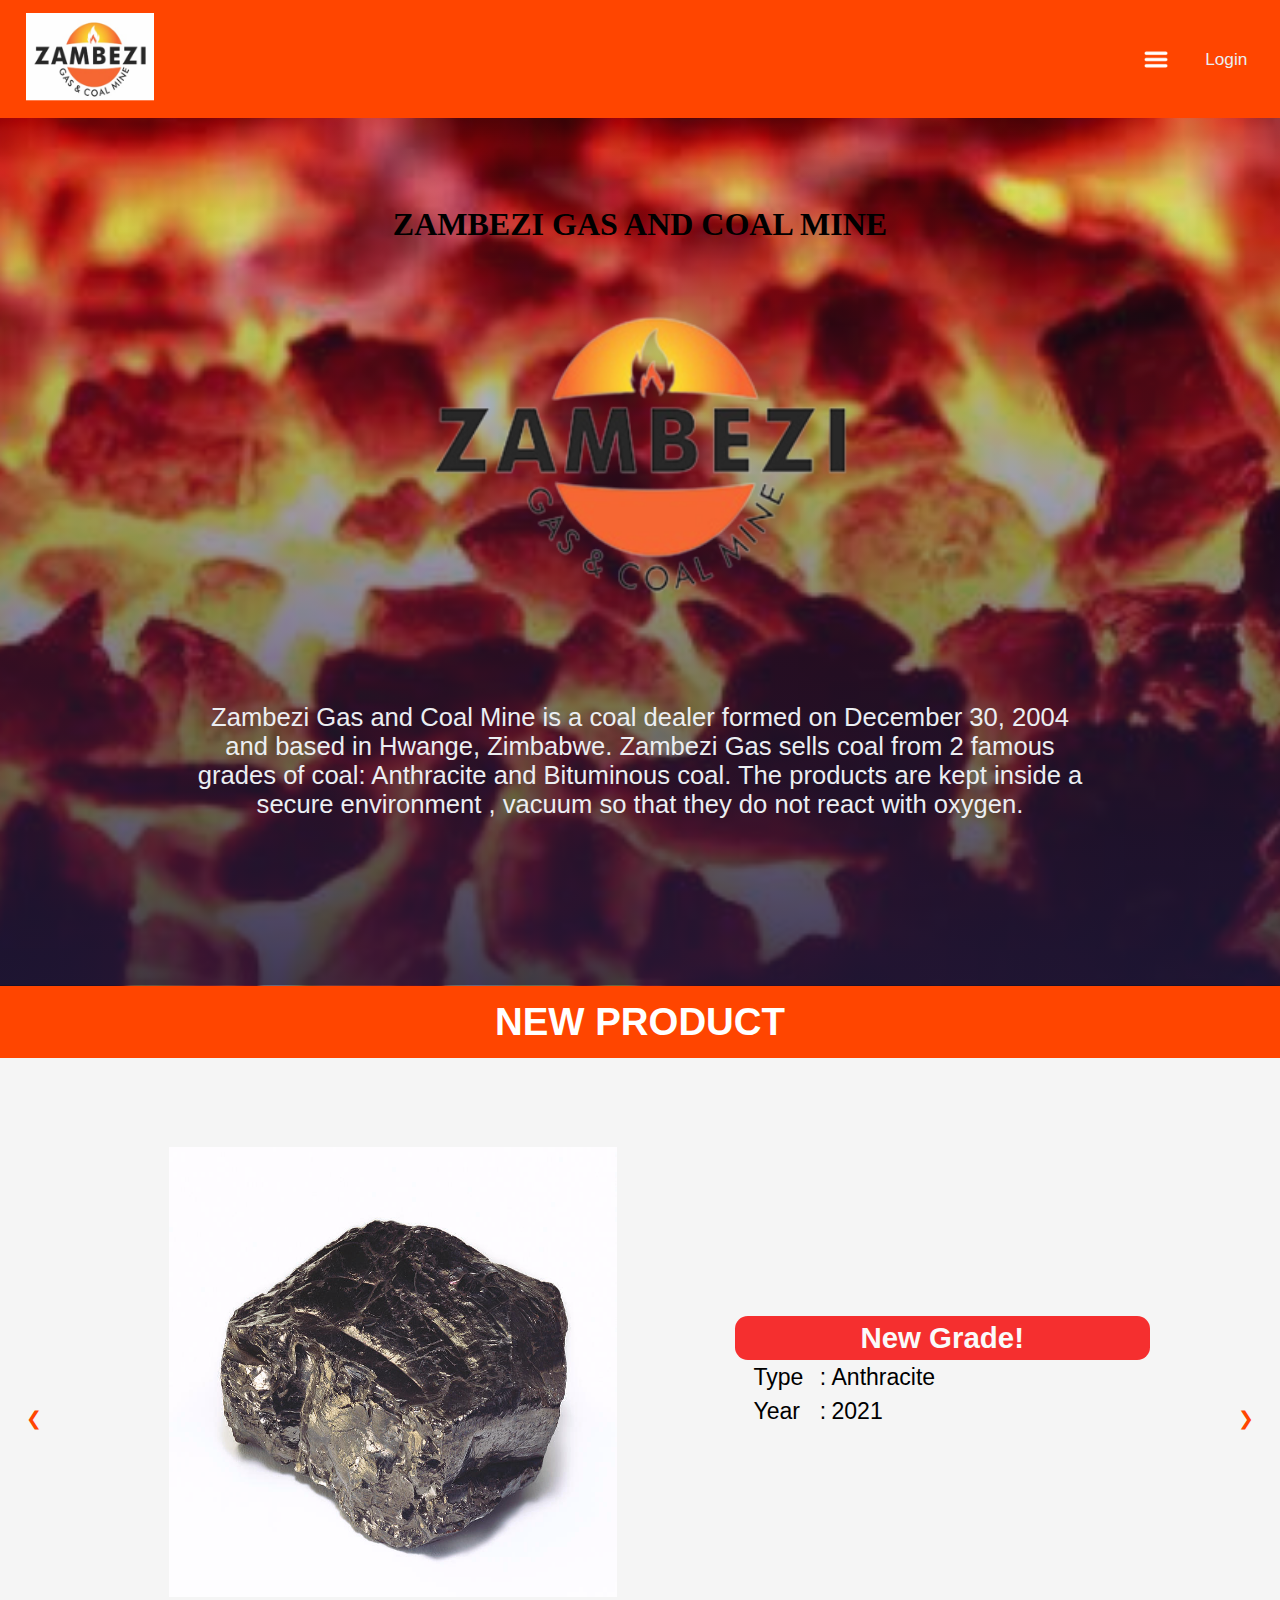
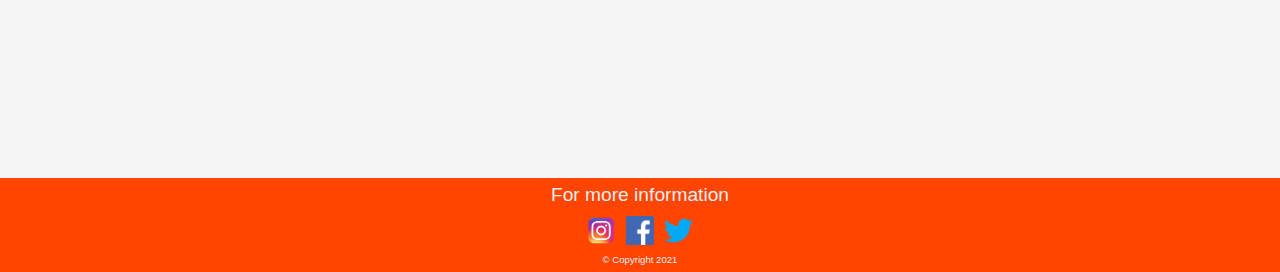
<file: index.html>
<!DOCTYPE html>
<html lang="en">
<head>
    <meta charset="UTF-8">
    <meta http-equiv="X-UA-Compatible" content="IE=edge">
    <meta name="viewport" content="width=device-width, initial-scale=1.0">
    <title>Zambezi Gas & Coal Mine</title>
    <link rel="stylesheet" href="style.css">
    <link rel="stylesheet" href="login.css">
    <link rel="icon" href="Assets/zam.png" type="image/icon type">
</head>
<body>
    <header>
        <div class="logo">
            <a href="index.html">
                <img src="Assets/zam.png" alt="Logo">
            </a>
            
                <div class="profileMenu">
                    <div class="dropdown">
                        <button class="dropbtn">
                            <img src="Assets/Buttonn.png" id="btn1" alt="">
                        </button>
                        <div id="Dropdown" class="dropdown-content">
                          <a href="index.html">Home</a>
                          <a href="product.html">Product</a>
                          <a href="gallery.html">Gallery</a>
                          <a href="Services.html">Services</a>
                        </div>
                    </div>
               

                    <div class="login">
                            <a href="login.html">Login</a>
                    </div>

                </div>

        </div>
    </header>

    <main>


        <div class="profile">
            <h1 style="font-size:xx-large; color:black; font-family:'Times New Roman', Times, serif; padding: 40px;">ZAMBEZI GAS AND COAL MINE</h1>
            <img src="Assets/remo.png" alt="" class="logobesar">            
           <div class="info1">
           Zambezi Gas and Coal Mine is a coal dealer formed on December 30, 2004 and based in Hwange, Zimbabwe. Zambezi Gas sells coal from 2 famous grades of coal: Anthracite and Bituminous coal. The products are kept inside a secure environment , vacuum so that they do not react with oxygen.             
           </div>
            

        </div>

        <!-- image slide-->
        <div class="news">

            <div class="slider">
                <div class="slider-image">
                    <div class="contentType">NEW PRODUCT</div>
                    <div class="containerProduct">
                        <div class="content">
                            <div class="imgContent">
                                <img src="Assets/Anthracite.jpg" id="p1" alt="product_1">
                            </div>
                            <div class="captionSlide">
                                <div class="comming">
                                    New Grade!
                                </div>
                                <div class="row">
                                    <div class="blank"></div>
                                    <div class="p1">Type</div> 
                                    <div class="p2">:</div>
                                    <div class="p3">Anthracite</div>
                                </div>
                                <div class="row">
                                    <div class="blank"></div>
                                    <div class="p1">Year</div> 
                                    <div class="p2">:</div>
                                    <div class="p3">2021</div>
                                </div>
                            </div>
                        </div>  
                    </div>                  
                </div>

                <div class="slider-image">
                    <!-- <img src="Assets/product2.png" alt="news-2"> -->
                    <!-- <div class="caption">Join our exhibition on 28 June 2021</div> -->
                    <div class="contentType">NEW PRODUCT</div>
                    <div class="containerProduct">
                        <div class="content">
                            <div class="imgContent">
                               <img src="Assets/Bitu.jpg" id ="p1" alt="product_2">
                            </div>
                            <div class="captionSlide">
                                <div class="comming2">
                                    MOST WANTED
                                </div>
                                <div class="row">
                                    <div class="blank"></div>
                                    <div class="p1">Type</div> 
                                    <div class="p2">:</div>
                                    <div class="p3">Bituminous Coal</div>
                                </div>
                                <div class="row">
                                    <div class="blank"></div>
                                    <div class="p1">Year</div> 
                                    <div class="p2">:</div>
                                    <div class="p3">2021</div>
                                </div>
                            </div>
                        </div>
                    </div>
                </div>
                
                <div class="slider-image">
                    <!-- <div class="containerProduct"> -->
                        <div class="contentType">
                            NEWS
                        </div>
                        

                        <div class="content1">
                            <div class="captionSlide1">
                                <div id="cs1">
                                    Join our exhibition on 28 June 2022
                                </div>
                                <div id="cs2">
                                    See you soon!
                                </div>
                            </div>
                            
                            <img src="Assets/powder.jpg" id="p2" alt="news_2">
                        </div>
                    <!-- </div> -->
                </div>
                <a class="prev" onclick="goTo(-1)">&#10094;</a>
                <a class="next" onclick="goTo(1)">&#10095;</a>
            </div>
        </div>
    </main>
    <footer>
        <div class="info">
            <p id="fmi">For more information</p>
            <div class="sosmed">
                <div class="soc">
                    <a href="https://instagram.com">
                        <img src="Assets/instagram.png" id="scm" alt="Instagram">
                    </a>
                </div>
                <div class="soc">
                    <a href="https://facebook.com">
                        <img src="Assets/facebook.png" id="scm" alt="Facebook">
                    </a>
                </div>
                
                <div class="soc">
                    <a href="https://twitter.com">
                        <img src="Assets/twitter.png" id="scm" alt="Twitter">
                    </a>
                </div>

            </div>
            <div class="copyright">
                <p>&copy; Copyright 2021</p>
            </div>
        </div>
    </footer>
    <script src="main.js"></script>
</body>
</html>
</file>
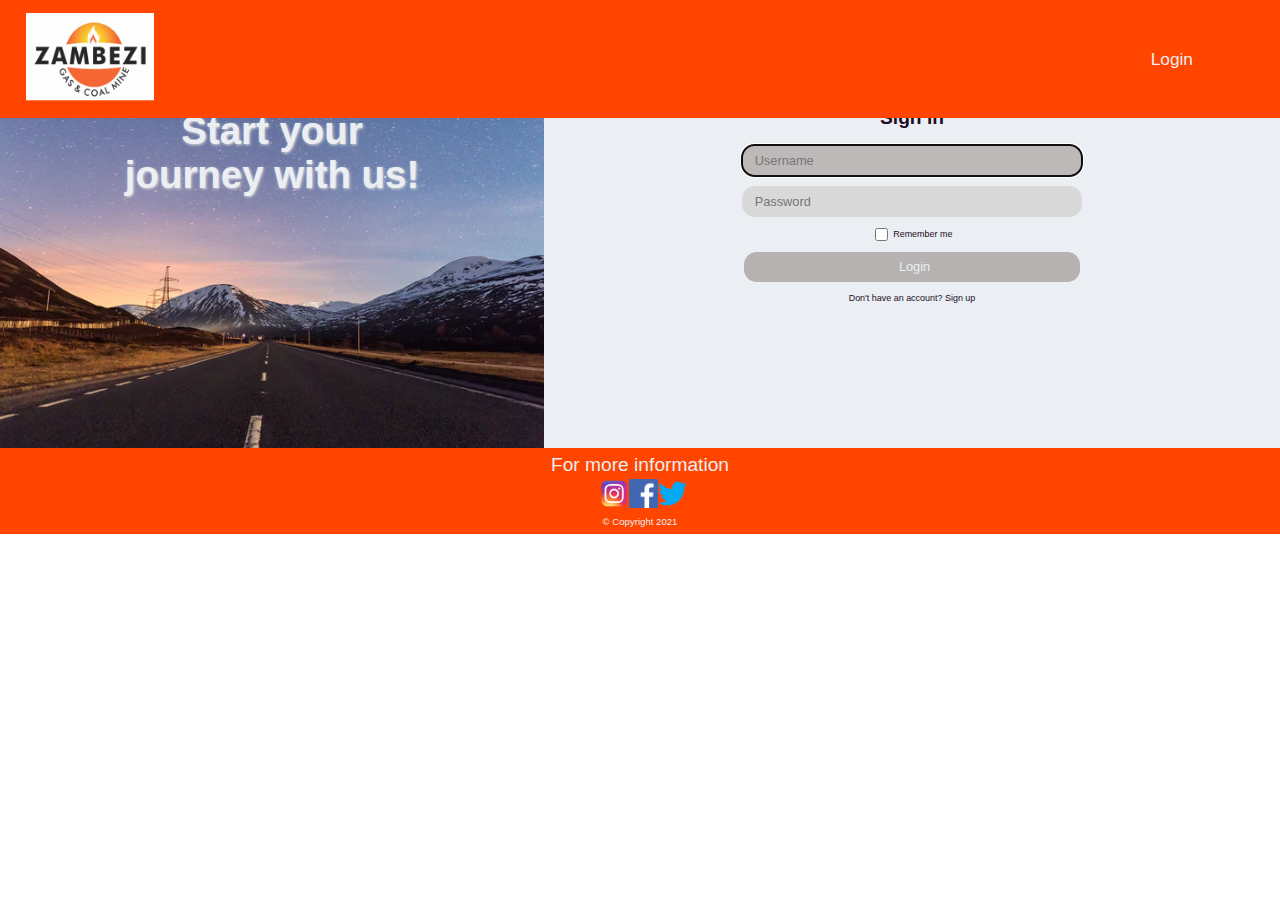
<file: login.html>
<!DOCTYPE html>
<html lang="en">
<head>
    <meta charset="UTF-8">
    <meta http-equiv="X-UA-Compatible" content="IE=edge">
    <meta name="viewport" content="width=device-width, initial-scale=1.0">
    <title>YBike</title>
    <link rel="stylesheet" href="style.css">
    <link rel="stylesheet" href="login.css">
    <link rel="icon" href="Assets/zam.png" type="image/icon type">
</head>
<body>
    <header>
        <div class="logo">
            <a href="index.html">
                <img src="Assets/zam.png" alt="Logo">
            </a>
            <div class="login">
                <a href="login.html">Login</a>
            </div>
        </div>
    </header>
    <main>
            <div class="split">
                <div class="left">
                    <p>Start your journey with us!</p>
                </div>
                <div class="right">
                        <form action="index.html">
                            <h1>Sign in</h1>
                            <div class="grid-form">
                                <div class="form-item">
                                    <input type="text" class="form-input" autofocus placeholder="Username">
                                </div>
                                <div class="form-item">
                                    <input type="password" class="form-input" autofocus placeholder="Password">
                                </div>
                                <!-- remember-me masih belum di tengah itemnya -->
                                <div class="form-item">
                                    <div class="remember-me"> 
                                        <p><input type="checkbox"> Remember me</p>
                                    </div>
                                </div>
                                <div class="form-item">
                                    <input type="submit"  class="form-submit" id="login" value="Login">
                                </div>
                                <div class="form-item">
                                    <div class="signup">
                                        <p>Don't have an account? <a href="signup.html">Sign up</a></p>
                                    </div>
                                </div>
                            </div>
                        </form>
                </div>
            </div>
    </main>
    <footer>
        <div class="info">
            <p>For more information</p>
            <div class="sosmed">
                <a href="https://instagram.com">
                    <img src="Assets/instagram.png" alt="Instagram">
                </a>
                <a href="https://facebook.com">
                    <img src="Assets/facebook.png" alt="Facebook">
                </a>
                <a href="https://twitter.com">
                    <img src="Assets/twitter.png" alt="Twitter">
                </a>
            </div>
            <div class="copyright">
                <p>&copy; Copyright 2021</p>
            </div>
        </div>
    </footer>
</body>
</html>
</file>
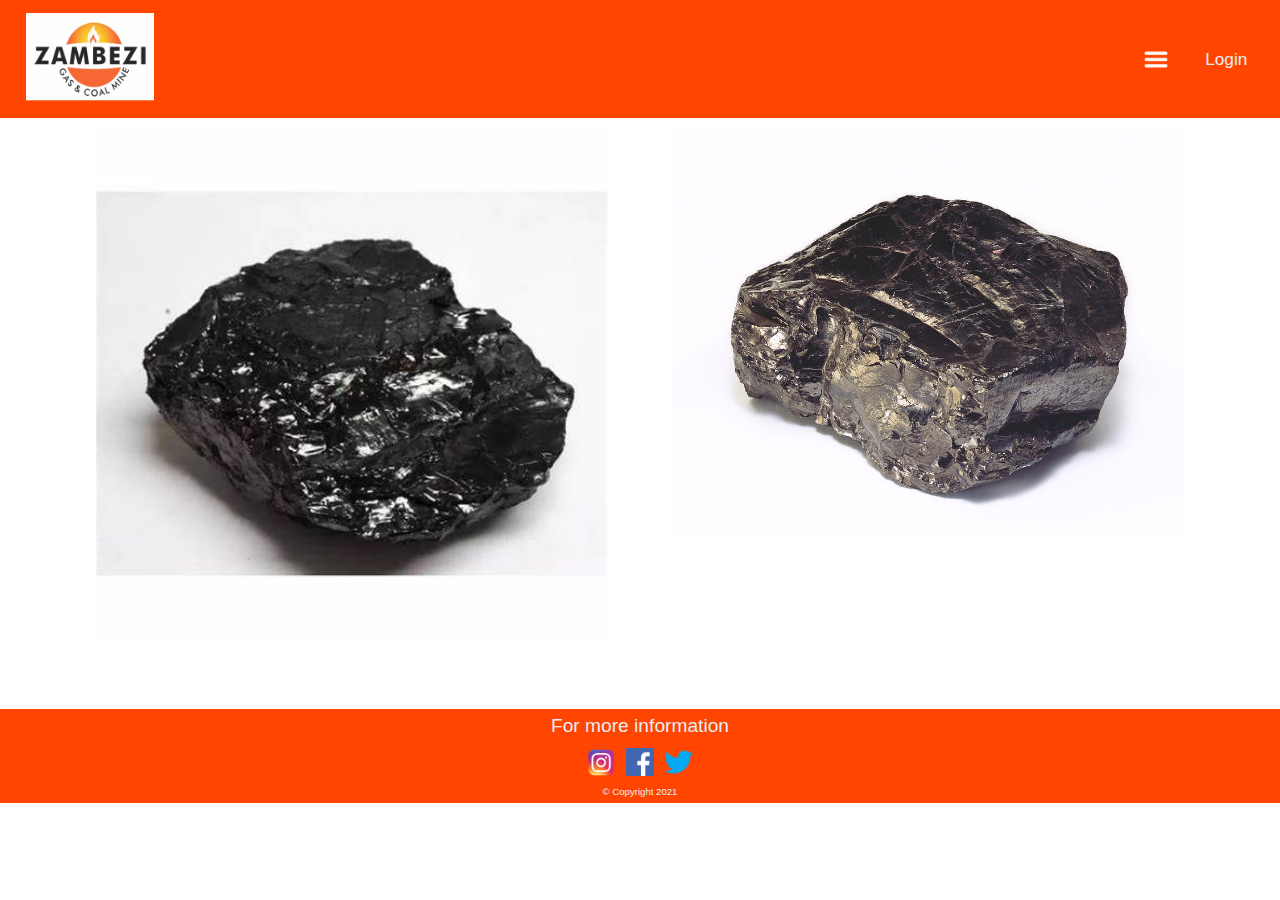
<file: Services.html>
<!DOCTYPE html>
<html lang="en">
<head>
    <meta charset="UTF-8">
    <meta http-equiv="X-UA-Compatible" content="IE=edge">
    <meta name="viewport" content="width=device-width, initial-scale=1.0">
    <title>Services</title>
    <link rel="stylesheet" href="style.css">
    <link rel="stylesheet" href="Services.css">
    <link rel="icon" href="Assets/Logo.png" type="image/icon type">
</head>
<body>
    <header>
        <div class="logo">
            <a href="index.html">
                <img src="Assets/zam.png" alt="Logo">
            </a>
            
                <div class="profileMenu">
                    <div class="dropdown">
                        <button class="dropbtn">
                            <img src="Assets/Buttonn.png" id="btn1" alt="">
                        </button>
                        <div id="Dropdown" class="dropdown-content">
                          <a href="index.html">Home</a>
                          <a href="product.html">Product</a>
                          <a href="Gallery.html">Gallery</a>
                          <a href="Services.html">Services</a>
                        </div>
                    </div>
               

                    <div class="login">
                            <a href="login.html">Login</a>
                    </div>

                </div>

        </div>
    </header>

    <main>
        <form action="">
            <div class="choose-product" id="hide-content">
                <div class="product kawasako">
                    <button id="kawasako-btn" class="kawasako-btn">
                        <img src="Assets/Bitu.jpg" alt="kawasako">
                    </button>
                </div>
                <div class="product vixian">
                    <button id="vixian-btn" class="vixian-btn">
                        <img src="Assets/Anthracite.jpg" alt="vixian">
                    </button>
                </div>
            </div>
            <div class="input-form" id="input-form">
                <div class="kawasako-pict" id="kawasako-pict">
                    <img src="Assets/Bitu.jpg" alt="Bitu">
                </div>
                <!-- <div class="vixian-pict" id="kawasako-pict">
                    <img src="Assets/Vixian.png" alt="Vixian">
                </div> -->
                <div class="kawasako-form" id="detail-form">
                    <!-- <div class="input">
                    <p><label for="bike">Choose a motorcycle:</label></p>
                    <select name="bike" id="bike">
                        <option value="kawasako">Kawasako</option>
                        <option value="vixian">Vixian</option>
                    </select>
                    </div> -->
                    <div class="input">
                        <select name="color" id="color">
                            <option value="default">Choose color</option>
                            <option value="yellow">Yellow</option>
                            <option value="green">Green</option>
                            <option value="red">Red</option>
                        </select>
                    </div>
                    <div class="input">
                        <input type="number" placeholder="Quantity">
                    </div>
                    <div class="input">
                        <input type="text" placeholder="Name">
                    </div>
                    <div class="input">
                        <input type="text" placeholder="Phone">
                    </div>
                    <div class="input">
                        <input type="text" placeholder="Address">
                    </div>
                    <div class="input">
                        <input type="submit" value="Submit">
                    </div>
                </div>
            </div>
        </form>
    </main>
    <footer>
        <div class="info">
            <p id="fmi">For more information</p>
            <div class="sosmed">
                <div class="soc">
                    <a href="https://instagram.com">
                        <img src="Assets/instagram.png" id="scm" alt="Instagram">
                    </a>
                </div>
                <div class="soc">
                    <a href="https://facebook.com">
                        <img src="Assets/facebook.png" id="scm" alt="Facebook">
                    </a>
                </div>
                
                <div class="soc">
                    <a href="https://twitter.com">
                        <img src="Assets/twitter.png" id="scm" alt="Twitter">
                    </a>
                </div>

            </div>
            <div class="copyright">
                <p>&copy; Copyright 2021</p>
            </div>
        </div>
    </footer>
    <script src="services.js"></script>
</body>
</html>
</file>
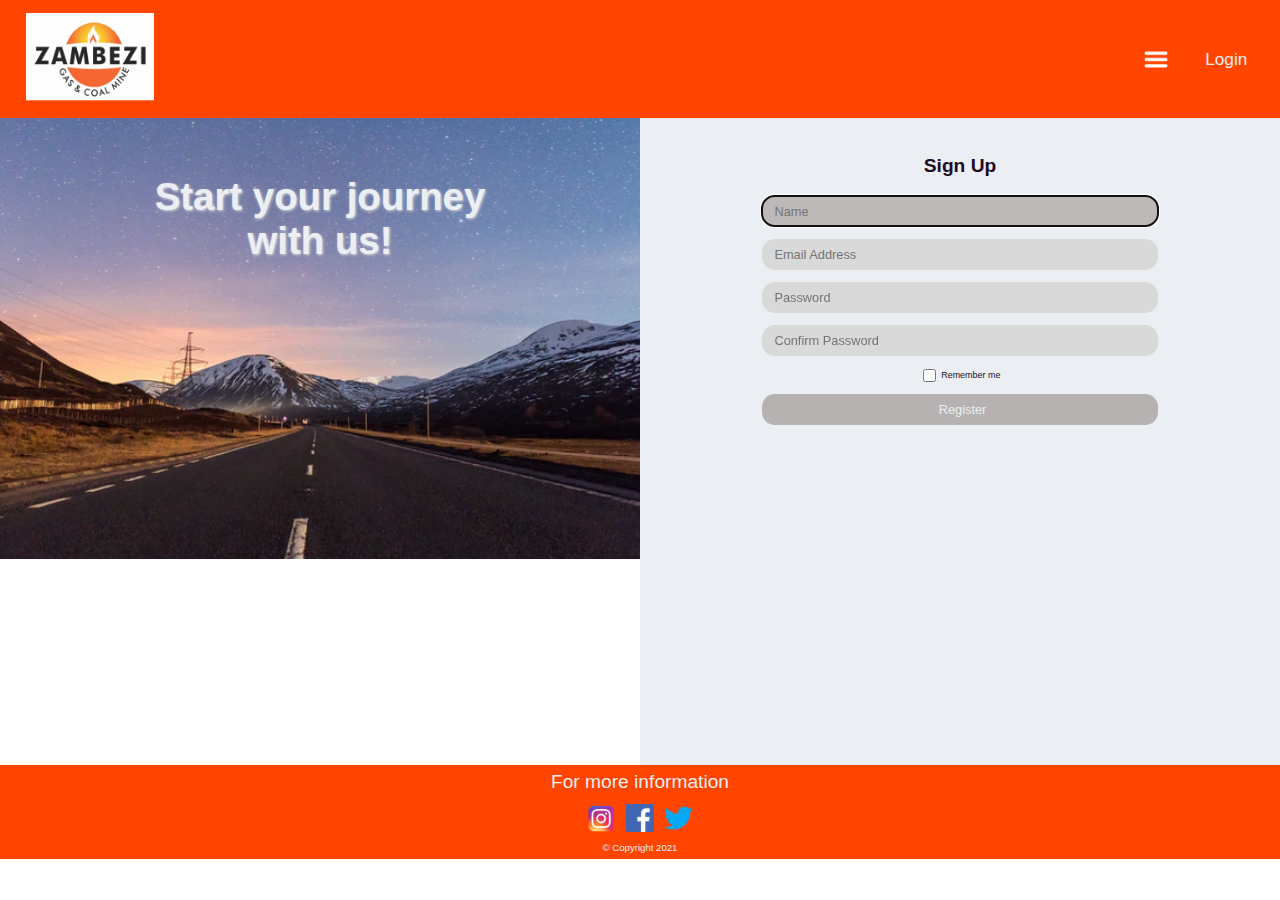
<file: signup.html>
<!DOCTYPE html>
<html lang="en">
<head>
    <meta charset="UTF-8">
    <meta http-equiv="X-UA-Compatible" content="IE=edge">
    <meta name="viewport" content="width=device-width, initial-scale=1.0">
    <title>YBike</title>
    <link rel="stylesheet" href="style.css">
    <link rel="stylesheet" href="signup.css">
    <link rel="icon" href="Assets/zam.png" type="image/icon type">
</head>
<body>
    <header>
        <div class="logo">
            <a href="index.html">
                <img src="Assets/zam.png" alt="Logo">
            </a>
            
            <div class="profileMenu">
                <div class="dropdown">
                    <button class="dropbtn">
                        <img src="Assets/Buttonn.png" id="btn1" alt="">
                    </button>
                    <div id="Dropdown" class="dropdown-content">
                        <a href="index.html">Home</a>
                        <a href="product.html">Product</a>
                        <a href="gallery.html">Gallery</a>
                        <a href="Services.html">Services</a>
                    </div>
                </div>
               
                <div class="login">
                    <a href="login.html">Login</a>
                </div>
            </div>
        </div>
    </header>
    <main>
            <div class="split">
                <div class="left">
                    <p>Start your journey with us!</p>
                </div>
                <div class="right">
                        <form action="index.html">
                            <h1>Sign Up</h1>
                            <div class="grid-form">
                                <div class="form-item">
                                    <input type="text" class="form-input" autofocus placeholder="Name">
                                </div>
                                <div class="form-item">
                                    <input type="text" class="form-input" autofocus placeholder="Email Address">
                                </div>
                                <div class="form-item">
                                    <input type="password" class="form-input" autofocus placeholder="Password">
                                </div>
                                <div class="form-item">
                                    <input type="password" class="form-input" autofocus placeholder="Confirm Password">
                                </div>

                                <div class="form-item">
                                    <div class="remember-me"> 
                                        <p><input type="checkbox"> Remember me</p>
                                    </div>
                                </div>
                                <div class="form-item">
                                    <input type="submit"  class="form-submit" value="Register">
                                </div>
                            </div>
                        </form>
                </div>
            </div>
    </main>
    <footer>
        <div class="info">
            <p id="fmi">For more information</p>
            <div class="sosmed">
                <div class="soc">
                    <a href="https://instagram.com">
                        <img src="Assets/instagram.png" id="scm" alt="Instagram">
                    </a>
                </div>
                <div class="soc">
                    <a href="https://facebook.com">
                        <img src="Assets/facebook.png" id="scm" alt="Facebook">
                    </a>
                </div>
                
                <div class="soc">
                    <a href="https://twitter.com">
                        <img src="Assets/twitter.png" id="scm" alt="Twitter">
                    </a>
                </div>

            </div>
            <div class="copyright">
                <p>&copy; Copyright 2021</p>
            </div>
        </div>
    </footer>
</body>
</html>
</file>
<file: style.css>
* {
    margin: 0;
    padding: 0;
    font-family:'Lucida Sans', 'Lucida Sans Regular', 'Lucida Grande', 'Lucida Sans Unicode', Geneva, Verdana, sans-serif;
    font-size: 1.5vw;
    --font-color: #EBEEF2;
    --nav-color: orangered;
    --login-color: #d9dde4;
}

a {
    color: inherit;
    text-decoration: none;
    font-size: inherit;
    font-family: inherit;
}

header {
    background-color: var(--nav-color);;
    color: var(--font-color);
    position: fixed;
    width: 100%;
    z-index: 1000;
}

/* header img {
    width: 8%;
} */

header a {
    font-size: 90%;
}

.logo {
    display: flex;
    justify-content: space-between;
    align-items: center;
    padding: 1% 2%;
}

.logo img {
    width: 10vw;
}

.login {
    padding: 1% 5%;
    /* width: 10%; */
    text-align: center;
}

.login:hover {
    background-color: rgba(0, 45, 129, 0.418);
    /* background-color: var(--login-color); */
    transition: 0.6s ease;
}

.login:active {
    transform: scale(0.98);
}

/* .btnmenlog{
    display: flex;
    justify-content: space-between;
    align-items: center;
    width: 2%;;
} */

#btn1{
    width: 30%;
    /* padding: 20%; */
}
.profileMenu{
    display: flex;
    justify-content: space-between;
    align-items: center;
    width: 11vw;
}

.dropbtn {
    background-color: transparent;
    /* padding: 16px; */
    border: none;
    cursor: pointer;
    display: flex;
    justify-content: center;
    width:auto;
    /* height: 3vh; */
}

/* .dropdown:hover {
    color: rgb(46, 43, 43);
    background-color: var(--login-color);
    transition: 0.6s ease;
} */


/* img{
    width: 2vw;
} */
  
.dropbtn:hover, .dropbtn:focus 
{
    background-color: orangered;
    transition: 0.6s ease;
}
.dropdown{
    float:left;
    position: relative;
    display: inline-block;
    /* width: 2vw; */
}

.dropdown:hover .dropdown-content {
    display: block;

}

.dropdown:hover .dropbtn{
    background-color: orangered;

}
  
.dropdown-content {
    display: none;
    position: absolute;
    background-color: white;
    min-width: 150px;
    /* width: 100%; */
    overflow: auto;
    /* box-shadow: 0px 8px 16px 0px rgba(0,0,0,0.2); */
    left: 0;
    z-index: 1;
}
  
  .dropdown-content a {
    color: black;
    padding: 12px 16px;
    display: block;
  }
  
  .dropdown a:hover {
      background-color: #ddd;
    }
  
  .show {
      display: block;
    }



/* .profile img{
    display: block;
    position: left;
    margin-left: 35x;
} */

/* .navbar {
    background-color: #8388cf;
    display: flex;
    justify-content: space-around;
}

.navbar ul {
    text-align: center;
}

header ul {
    list-style: none;
    display: flex;
    justify-content: space-around;
}

header li {
    padding: 5%;
    color: black;
} */

/* #menuButton{
    position: absolute;
    margin-top: 50px;
    width: 20px;
} */

.profile {
    display: flex;
    flex-direction: column;
    justify-content: center;
    align-items: center;
    /* background-image: url('Assets/Company.png'); */
    background:linear-gradient(rgba(255, 255, 255, 0), rgba(33, 24, 58, 0.856)), url(Assets/burning.jpg);
    background-position: center;
    background-size: cover;
    padding:13%;
}

.profile img{
    width: 50%;
    /* background-color: #11154b54;
    padding: 1% 1%;
    border-radius: 10%; */
}

/* .profile:after {
    content:"";
    position: fixed;
    top: 0; bottom: 0; left: 0; right: 0; 
    background: rgba(0,0,0,0.1);
    pointer-events: none;
  } */


/* .profile h1 {
    color: var(--font-color);
    font-size: 5vw;
} */

.info1{
    width: 70vw;
}

.profile .info1 {
    padding-top: 10%;
    color: var(--font-color);
    font-size: 2vw;
    text-align: center;
}


/* menu */
.containerProduct{
    background-color: whitesmoke;
    height: 80vh;
}

.contentType{
    /* position: fixed; */
    display: flex;
    justify-content: center;
    align-items: center;
    text-align: center;
    font-size: 3vw;
    font-weight: bolder;
    font-family:Arial, Helvetica, sans-serif;
    color: white;
    width: 97.8%;
    padding: 1.1%;
    /* padding-left: 42.5%;
    padding-right: 37.5%; */
    background-color:var(--nav-color);

}

.content{
    display: flex;
    justify-content: space-between;
    align-items: center;
    padding: 7% 4%;
    /* padding-top: 10%;
    padding-right: 13%; */
}

.imgContent{
    display: flex;
    justify-content: center;
    align-items: center;
    /* width: 80%; */
    padding: 0 10%;
}

#p1{
    height: 50vh;
    width: 35vw;
    /* height: 10%;
    width: 60%; */
    /* padding: 0 7%; */
}

.captionSlide{
    display: flex;
    flex-direction: column;
    /* justify-content: center; */
    align-items: left;
    width: 50vw;
}

.comming{
    padding: 1% 2%;
    font-size: 2.3vw;
    font-weight: bolder;
    font-family: Helvetica, sans-serif;
    color: rgb(250, 250, 250);
    background-color: rgb(245, 47, 47);
    border-radius: 1vw;
    width: 80%;
    display: flex;
    justify-content: center;
}

.comming2{
    padding: 1% 1%;
    font-size: 2.3vw;
    font-weight: bolder;
    font-family: Helvetica, sans-serif;
    color: rgb(250, 250, 250);
    background-color: rgb(245, 47, 47);
    border-radius: 1vw;
    width: 50%;
    display: flex;
    justify-content: center;
}

.row{
    display: flex;
    justify-content:space-evenly;
    width: 100%;
    align-items: flex-start;
    text-align: left;
    padding: 0.7% 0;
}

.blank{
    width: 3%;
}

.p1{
    width: 13%;
    font-size: 1.8vw;
    font-family: arial, Helvetica, sans-serif;
}

.p2{
    width: 2%;
    font-size: 1.8vw;
    font-family: arial, Helvetica, sans-serif;
}

.p3{
    width: 80%;
    font-size: 1.8vw;
    font-family: arial, Helvetica, sans-serif;
}







/* #n1{
    color: white;
    text-align: center;
    font-size: 3vw;
    padding: 1.4%;
    padding-left: 41%;
    padding-right: 39%;
    z-index: 1;
} */

#p2{
    height: 80vh;
    filter: brightness(50%);
}

#cs1{
    /* position: absolute; */
    font-size: 4.9vw;
    font-family: Helvetica, sans-serif;
    font-weight: bold;
    /* margin: 19% 6%;
    padding: 1%; */
    /* background-color: #dce0ffc7; */
    color: white;
    z-index: 1;
}

#cs2{
    /* position: absolute; */
    font-size: 1.5vw;
    font-family: Helvetica, sans-serif;
    font-weight: bold;
    padding: 2vh;
    color: white;
    z-index: 1;
}

.captionSlide1{
    position: absolute;
    width: 98.7vw;
    display: flex;
    flex-direction: column;
    align-items: center;

}

.content1{
    display: flex;
    align-items: center;
}

 /* image slide */
/* .slider img {
    width: 75%;
    height: 37em;
} */

.news {
    box-sizing: border-box;
}

.slider {
    margin: auto;
    position: relative;
    max-width: 100vw;
}

.slider-image {
    display: none;
}

.slider-image img {
    vertical-align: middle;
    width: 100%;
    height: 33rem;
}

.prev {
    border-radius: 0 1vw 1vw 0;
}

.next {
    right: 0;
    border-radius: 1vw 0 0 1vw;
}

.prev, .next {
    top: 50%;
    position: absolute;
    cursor: pointer;
    color: var(--nav-color);
    transition: 0.6s ease;
    padding: 2vw;
    user-select: none;
}

.prev:hover, .next:hover {
    background-color: #11154bb9;
    color: white;
}

footer {
    background-color: var(--nav-color);
    text-align: center;
    color: var(--font-color);
}

#fmi{
    font-size: 1.5vw;
    /* font-family: Helvetica, sans-serif; */
    /* font-weight: bold; */
    /* padding-top: 1%; */
    padding-bottom: 0.5%;
}

footer p {
    font-size: 1.5vw;
}

.info {
    padding: 0.5%;
}

.sosmed {
    display: flex;
    justify-content: center;
}

.sosmed img {
    width: 1.5em;
    padding:10% 12%;
}

.soc{
    width: 3vw;
}


.copyright p {
    font-size: 50%;
    /* padding-top: 0.5%;
    padding-bottom: 1%; */
    
}
</file>
<file: login.css>
body {
    --background-color: #D9D9D9;
    --background-color-input: #bdb9b9;
    --button-color: #b6b2b2;
    --buton-color-dark: #9b9292;
    --font-color: #f2f2f2;
    --font-color-right: #210C26;
    --font-shadow: #dad8d8;
}

input[type=text], [type=password] {
    border: none;
    background-color: var(--background-color);
    border-radius: 1vw;
    font-size: 1vw;
    padding: 0.6em 0.6em 0.6em 1em;
    width: 60%;
}

input[type=submit] {
    border: none;
    border-radius: 1vw;
    background-color: var(--button-color);
    width: 63%;
    font-size: 1vw;
    padding: 0.6em 0.6em 0.6em 1em;
    color: var(--font-color);
    font-weight: lighter;
}

input[type=checkbox] {
    width: 1.5vw;
}

.split {
    display: flex;
    text-align: center;
}

.left {
    /* background-color: #210C26; */
    background-image: url('Assets/login.jpg');
    background-repeat: no-repeat;
    background-size: cover;
    background-position: center;
    color: var(--font-color);
    width: 50%;
    height: 35vw;
}

.left p {
    font-size: 2rem;
    font-weight: bold;
    text-align: center;
    padding: 20%;
    text-shadow: 1px 1px 3px var(--font-shadow);
}

.right {
    background-color: var(--font-color);
    color: var(--font-color-right);
    width: 50%;
    padding:  5rem;
}

.right h1 {
    padding: 2%;
}

.form-item {
    padding: 1%;
}

.form-item:active {
    transform: scale(0.98);
}

.form-input:focus {
    background: var(--background-color-input);
}

.form-submit:active, .form-submit:hover {
    background: var(--buton-color-dark);
}

.remember-me input, p {
    vertical-align: middle;
    font-size: 0.7vw;
}

.signup a:hover {
    text-decoration: underline;
}

.signup p, .signup a {
    font-size: 0.7vw;
}
</file>
<file: Services.css>
body {
    --background-color-input: #bdb9b9;
    --button-color: #b6b2b2;
    --buton-color-dark: #9b9292;
}

form {
    padding: 10vw 5vw 5vw 5vw;
    text-align: center;
}

.choose-product {
    display: grid;
    grid-template-columns: repeat(2, 1fr);
}

/* .choose-product {
    display: none;
} */

.choose-product img {
    width: 40vw;
}

.choose-product button {
    border: none;
    background: none;
    border-radius: 1vw;
}

.choose-product button:hover {
    background-color: var(--login-color);
}

.input {
    padding: 1vw 0 0 0;
    display: grid;
    /* display: none; */
}

.input p {
    padding: 0 0 1vw 0;
}

.input-form {
    display: grid;
    grid-template-columns: repeat(2, 1fr);
    align-items: center;
    gap: 5vw;
}

.input-form {
    display: none;
}

#color, input[type=number], input[type=text], input[type=submit] {
    border: none;
    background-color: var(--background-color-input);
    border-radius: 1vw;
    padding: 0.5vw 1vw;
}

input[type=submit] {
    background-color: var(--button-color);
}

input[type=submit]:hover {
    background-color: var(--buton-color-dark);
}

.kawasako-pict img {
    width: 45vw;
}
</file>
<file: signup.css>
body {
    --background-color: #D9D9D9;
    --background-color-input: #bdb9b9;
    --button-color: #b6b2b2;
    --buton-color-dark: #9b9292;
    --font-color: #f2f2f2;
    --font-color-right: #210C26;
    --font-shadow: #dad8d8;
}

input[type=text], [type=password] {
    border: none;
    background-color: var(--background-color);
    border-radius: 1vw;
    font-size: 1vw;
    padding: 0.6em 0.6em 0.6em 1em;
    width: 60%;
}

input[type=submit] {
    border: none;
    border-radius: 1vw;
    background-color: var(--button-color);
    width: 63%;
    font-size: 1vw;
    padding: 0.6em 0.6em 0.6em 1em;
    color: var(--font-color);
    font-weight: lighter;
}

input[type=checkbox] {
    width: 1.5vw;
}

.split {
    display: flex;
    /* justify-content: center; */
    text-align: center;
    height: 85vh;
    
}

.left {
    /* background-color: #210C26; */
    background-image: url('Assets/login.jpg');
    background-repeat: no-repeat;
    background-size: cover;
    background-position: center;
    color: var(--font-color);
    width: 50%;
    height: 35vw;
    padding-top: 5.8rem;
    z-index: -1;
}

.left p {
    font-size: 2rem;
    font-weight: bold;
    text-align: center;
    padding: 10% 20%;
    text-shadow: 1px 1px 3px var(--font-shadow);
}

.right {
    background-color: var(--font-color);
    color: var(--font-color-right);
    width: 50%;
    padding-top:  7.4rem;
}

.right h1 {
    padding: 2%;
}

.form-item {
    padding: 1%;
}

.form-item:active {
    transform: scale(0.98);
}

.form-input:focus {
    background: var(--background-color-input);
}

.form-submit:active, .form-submit:hover {
    background: var(--buton-color-dark);
}

.remember-me input, p {
    vertical-align: middle;
    font-size: 0.7vw;
}

.signup a:hover {
    text-decoration: underline;
}

.signup p, .signup a {
    font-size: 0.7vw;
}
</file>
